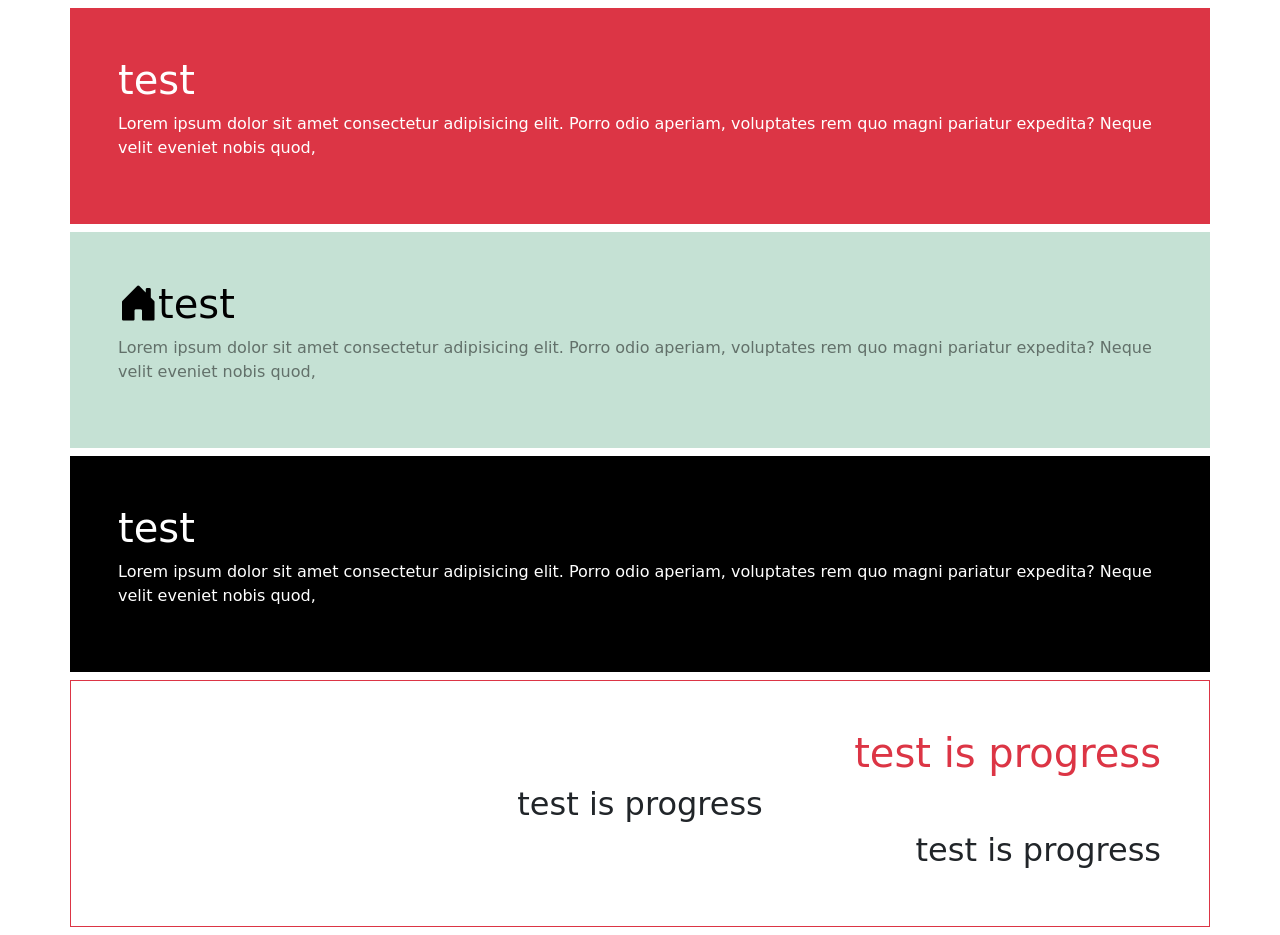
<file: bootstrap/index.html>
<!doctype html>
<html lang="en">
  <head>
    <meta charset="utf-8">
    <meta name="viewport" content="width=device-width, initial-scale=1">
    <title>Bootstrap demo</title>
    <link href="https://cdn.jsdelivr.net/npm/bootstrap@5.3.8/dist/css/bootstrap.min.css" rel="stylesheet" integrity="sha384-sRIl4kxILFvY47J16cr9ZwB07vP4J8+LH7qKQnuqkuIAvNWLzeN8tE5YBujZqJLB" crossorigin="anonymous">
    <link rel="stylesheet" href="https://cdn.jsdelivr.net/npm/bootstrap-icons@1.13.1/font/bootstrap-icons.min.css">
  </head>
  <body>
    <div class="container-sm p-5 my-2 bg-danger text-white">
    <h1>test</h1>
    <p >Lorem ipsum dolor sit amet consectetur adipisicing elit. Porro odio aperiam, voluptates rem quo magni pariatur expedita? Neque velit eveniet nobis quod,</p>
    </div>
    <div class="container-lg p-5 my-2 bg-success bg-opacity-25 text-black ">
    <h1><i class="bi bi-house-door-fill"></i>test</h1>
    <p class="text-info text-opacity-50 text-black" >Lorem ipsum dolor sit amet consectetur adipisicing elit. Porro odio aperiam, voluptates rem quo magni pariatur expedita? Neque velit eveniet nobis quod,</p>
    </div>
    <div class="container-xl p-5 my-2 bg-black text-white">
    <h1>test</h1>
    <p >Lorem ipsum dolor sit amet consectetur adipisicing elit. Porro odio aperiam, voluptates rem quo magni pariatur expedita? Neque velit eveniet nobis quod,</p>
    </div>
    <div class="container border border-danger p-5 my-2" >
        <P class="h1 text-start text-lg-center text-xl-end text-danger">test is progress</P>
        <P class="h2 text-center">test is progress</P>
        <P class="h2 text-end">test is progress</P>
    </div>
    <script src="https://cdn.jsdelivr.net/npm/bootstrap@5.3.8/dist/js/bootstrap.bundle.min.js" integrity="sha384-FKyoEForCGlyvwx9Hj09JcYn3nv7wiPVlz7YYwJrWVcXK/BmnVDxM+D2scQbITxI" crossorigin="anonymous"></script>
  </body>
</html>
</file>
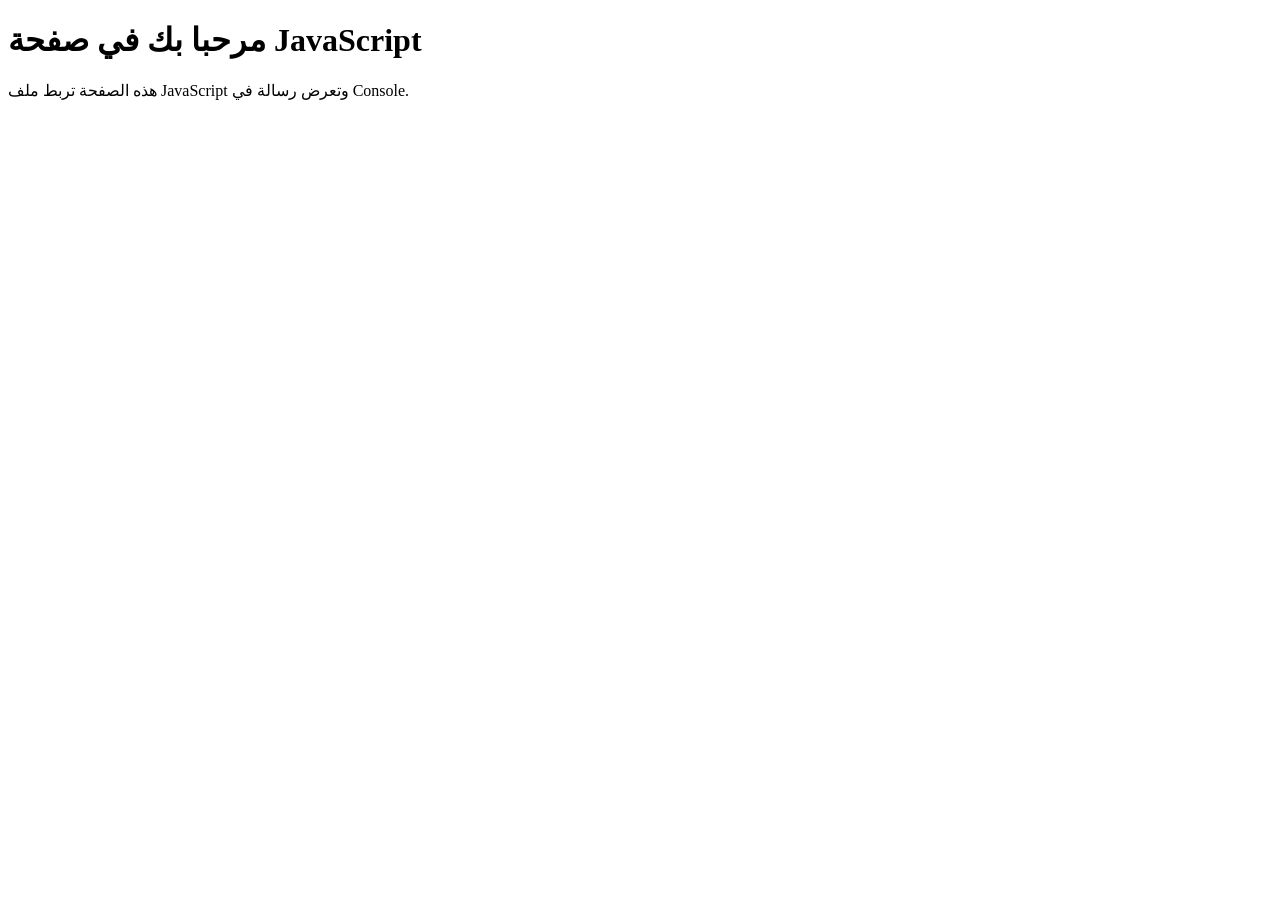
<file: JS async , await , fetch Api , callback/index.html>
<!DOCTYPE html>
<html lang="en">
<head>
    <meta charset="UTF-8">
    <meta name="viewport" content="width=device-width, initial-scale=1.0">
    <title>JavaScript Example</title>
</head>
<body>


    <h1>مرحبا بك في صفحة JavaScript</h1>
    <p>هذه الصفحة تربط ملف JavaScript وتعرض رسالة في Console.</p>

    <script src="async.js"></script>
</body>
</html>
</file>
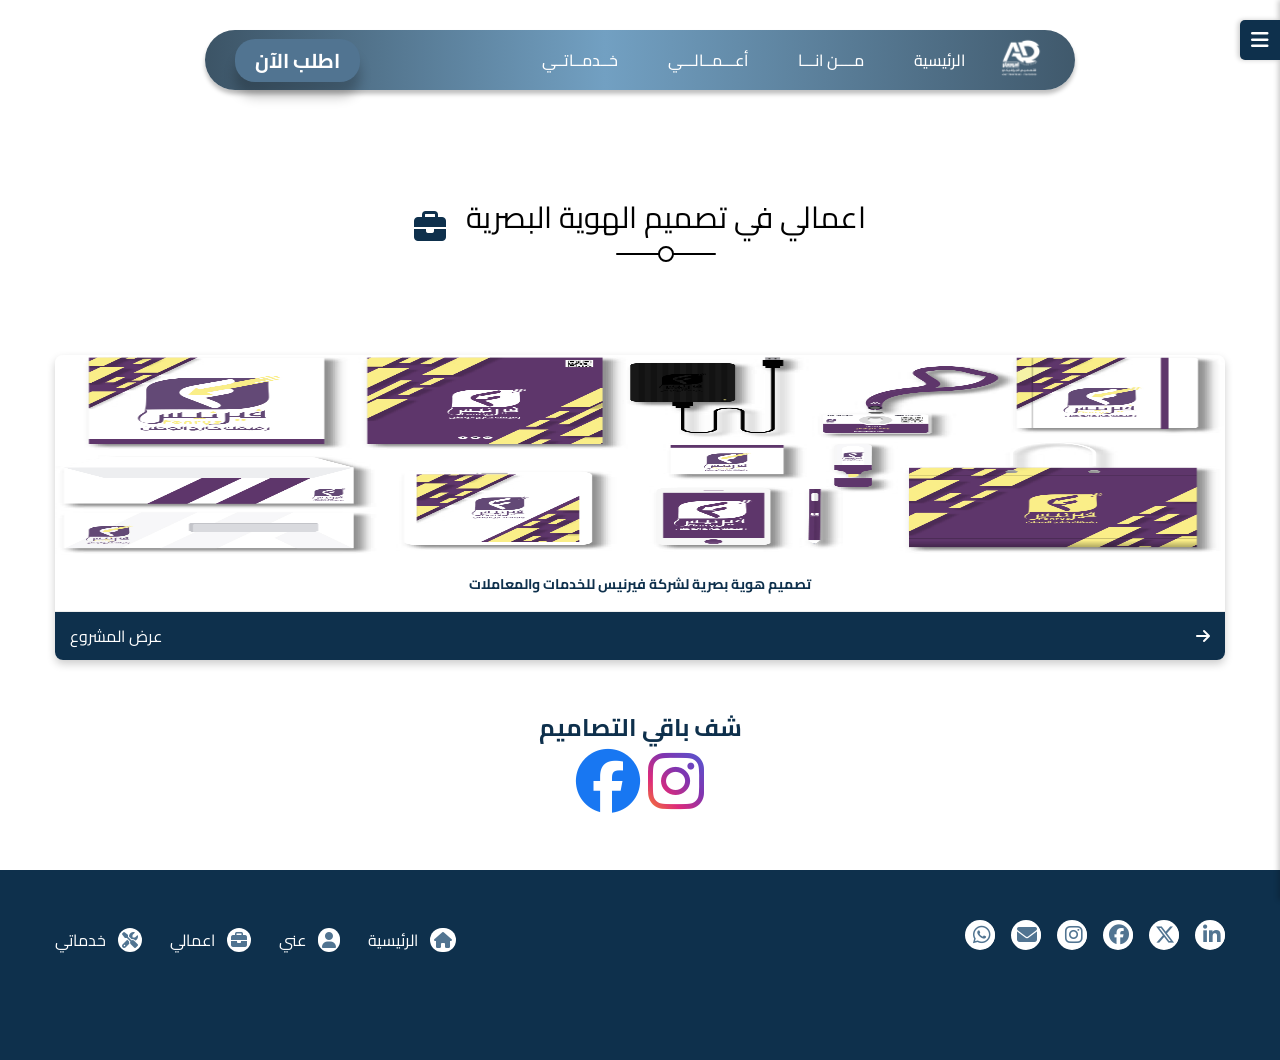
<file: identity-brand.html>
<!DOCTYPE html>
<html lang="en">
<head>
    <meta charset="UTF-8">
    <meta name="viewport" content="width=device-width, initial-scale=1.0">
    <title>تصميم الهوية البصرية</title>
    <!-- font awesome library مكتبة ايقونات جاهزة -->
    <link rel="stylesheet" href="css/all.min.css">
    <!-- render all element normally يجعل التصميم متوافق مع جميع المتصفحات -->
    <link rel="stylesheet" href="css/normalize.css">
    <!-- font google -->
    <link rel="preconnect" href="https://fonts.googleapis.com">
    <link rel="preconnect" href="https://fonts.gstatic.com" crossorigin>
    <link href="https://fonts.googleapis.com/css2?family=Cairo+Play:wght@200..1000&family=Cairo:wght@200..1000&family=El+Messiri:wght@400..700&family=Work+Sans:ital,wght@0,100..900;1,100..900&display=swap" rel="stylesheet">

    <link rel="stylesheet" href="css/mu7mdbinsaeed.css">
</head>
<body>
    <header></header>  <!-- استدعاء الهيدر -->
    <div class="sidebar"></div>  <!-- استدعاء الشريط الجانبي -->
    <div class="main-content">
                <!-- start works -->
            <div class="my-works-designs" id="works">
                <div class="container">
                    <div class="main-heading">
                            <div class="co">                      
                            <h2>اعمالي في تصميم الهوية البصرية</h2>
                            <i class="fas fa-briefcase"></i>
                            </div>
                        </div>
                              
                    <div class="identity-branding">
                        <div class="identity1">
                            <img src="images/موك اب شعار فيرنيس وايت.jpg" alt="coffe app ui">
                            <h3>تصميم هوية بصرية لشركة فيرنيس للخدمات والمعاملات</h3>
                            <a href="https://www.behance.net/gallery/220133687/_/modules/1255265353" target="_blank" rel="noopener" class="veiw-btn">
                                    <i class="fas fa-arrow-right"></i>
                                عرض المشروع
                                </a>    
                        </div>
                    </div>
                    <div class="more">
                        <h3> شف باقي التصاميم </h3>
                        <div class="sml">
                            <a href="https://www.instagram.com/eng.mu7mdbinsaeed?igsh=MWlma2xjeDd0aDJkYg=="
                            target="_blank"
                            rel="noopener">
                                <i class="fab fa-instagram"></i>
                            </a>
                            <a href="https://www.facebook.com/mu7mdalamoudiuix/"
                            target="_blank"
                            rel="noopener">
                                <i class="fab fa-facebook"></i>
                            </a>
                        </div>
                    </div>
                </div>
            </div>
            <!-- end works --> 
        </div>
    <footer></footer>  <!-- استدعاء الفوتر -->



    <script src="js/main.js"></script>
    <script src="js/include.js"></script>
</body>
</html>
</file>
<file: css/mu7mdbinsaeed.css>
/* start variables  */


:root {
   --main-color : #0E304C;
   --secondary-color :#517491 ;
   --third-color :#ffffff;
   --main-transition:  0.3s;
   --main-padding: 50px ;
    --bg-color: #f7f7f7;
   --text-color: #333;
   --card-bg: #fff;
   --shadow-color: rgba(0, 0, 0, 0.2);
}
/* end variables  */

/* Start global Rules  */
* {
    box-sizing: border-box;
    padding: 0;
    margin: 0;
}
html {
    scroll-behavior: smooth;
}
body {
        /* background-color: #f7f7f7; */
        direction: rtl;
        position: relative;
        font-family: "Cairo", sans-serif;
        display: flex;
        flex-direction: column;
        min-height: 100vh;
         /* ::selection {
            background-color: var(--main-color);
            color: var(--third-color); تغيير لون التحديد إلى الأصفر
            } */
    }
/* المحتوى الرئيسي يأخذ المساحة المتبقية */
.main-content {
    flex: 1;
}
ul {
    list-style: none;
}
a {
    text-decoration: none;
}
h3 {
    font-size: 14px;
    line-height: 1.5;
    margin: 0 10px;
}
h3 span {
    color: var(--secondary-color);
    font-size: 10px;
}
.container {
    padding-left: 15px;
    padding-right: 15px;
    margin-left: auto;
    margin-right: auto;
    min-height: 50px;
  }
    /* small */
  @media (min-width : 768px) {
    .container {
      width: 750px; 
    }  
  }
  /* meduim */
  @media (min-width :992px) {
  .container {
      width: 970px;
    } 
  }  
  /* large */
  @media (min-width :1200px){
    .container {
      width: 1200px;
    }
  }
/* end global Rules  */

/* بداية أنماط الشريط الجانبي */
.sidebar {
    position: fixed;
    right: -250px; /* يبدأ مخفي خارج الشاشة */
    top: 0;
    width: 250px;
    height: 100%;
    background: linear-gradient(180deg, #3C5466 0%, #72A0C2 46%, #40596C 100%);
    box-shadow: -2px 0 5px rgba(0, 0, 0, 0.2);
    z-index: 1000;
    transition: right 0.3s ease-in-out;
    display: flex;
    flex-direction: column;
    align-items: center;
    padding: 20px 0;
}

.sidebar.active {
    right: 0;
}

.sidebar-logo {
    margin-bottom: 30px;
}

.sidebar-logo img {
    width: 80px;
    height: 80px;
}

.sidebar-menu {
    width: 100%;
    margin-bottom: 30px;
}

.sidebar-menu ul {
    padding: 0;
}
.sidebar-menu ul .main-links li {
    padding: 10px 20px;
    transition: background-color 0.3s;
}
.sidebar-menu ul .contact-me {
    background-color: var(--third-color);
    color: var(--main-color);
    padding: 10px 20px;
    border-radius: 10px;
    margin: 20px auto 0;
    text-align: center;
    display: block;
    width: fit-content;
}

.sidebar-menu ul .main-links li:hover {
    background-color: rgba(255, 255, 255, 0.1);
}

.sidebar-menu ul .main-links li a {
    color: var(--third-color);
    /* display: flex; */
    align-items: center;
    font-size: 16px;
}

.sidebar-menu ul li a i {
    margin-left: 10px;
    font-size: 18px;
}

.sidebar-social {
    display: flex;
    justify-content: center;
    flex-wrap: wrap;
    gap: 15px;
    margin-top: auto;
    padding: 20px;
}

.sidebar-social a {
    color: var(--third-color);
    font-size: 18px;
    transition: color 0.3s;
}

.sidebar-social a:hover {
    color: #f7f7f7;
}

.sidebar-toggle {
    position: absolute;
    left: -40px;
    top: 20px;
    width: 40px;
    height: 40px;
    background-color: var(--main-color);
    display: flex;
    justify-content: center;
    align-items: center;
    cursor: pointer;
    border-radius: 5px 0 0 5px;
    box-shadow: -2px 0 5px rgba(0, 0, 0, 0.2);
}

.sidebar-toggle i {
    color: var(--third-color);
    font-size: 20px;
}

/* للشاشات الصغيرة */
@media (max-width: 768px) {
    .sidebar {
        width: 200px;
        right: -200px;
        max-height: 100%;
    }
    .sidebar.active {
    right: 0;
    }
    .sidebar-logo img {
        width: 60px;
        height: 60px;
    }
    
    .sidebar-menu ul li a {
        font-size: 14px;
    }
    
    .sidebar-social a {
        font-size: 16px;
    }
}


/* نهاية أنماط الشريط الجانبي */

.images-page .right {
    position: absolute;
    top: -40px;
    width: 30px;
    right: 0;
    overflow: hidden;
}
@media (max-width: 767px) {
    .images-page .right {
        width: 20px;
    }
}
.images-page .left {
    position: absolute;
    top:-40px;
    width: 300px;
    left: 0;
    z-index: -1;
    overflow: hidden;
}
@media (max-width: 767px) {
    .images-page .left {
        width: 200px;
      
    }
}

/* start component */
.main-heading {
  padding-top: var(--main-padding);
  padding-bottom: var(--main-padding);
  text-align: center;
} 
.main-heading .co {
  display: flex;
  justify-content: center;
  align-items: center;
  gap: 20px;
}
.main-heading i {
  color: var(--main-color);
  font-size: 32px;
}
.main-heading h2 {
  font-size: 30px;
  font-weight: normal;
  text-transform: uppercase;
  margin-bottom: 20px;
  position: relative;
}
.main-heading h2::before {
  content: '';
  position: absolute;
  left: 50%;
  transform: translateX(-50%);
  bottom: -20px;
  width: 100px;
  background-color: black;
  height: 2px;
  -webkit-border-radius: 50px;
  -moz-border-radius: 50px;
  -o-border-radius: 50px;
  border-radius: 50px;
}
.main-heading h2::after {
    content: '';
    position: absolute;
    left: 50%;
    -ms-border-radius: 50px;
    width: 12px;
    height: 12px;
    bottom: -27px;
    background-color: white;
    border: 2px solid black;
    -webkit-border-radius: 50px;
    -moz-border-radius: 50px;
    -ms-border-radius: 50px;
    -o-border-radius: 50px;
    border-radius: 50px;
    -webkit-transform: translateX(-50%);
    -moz-transform: translateX(-50%);
    -ms-transform: translateX(-50%);
    -o-transform: translateX(-50%);
    transform: translateX(-50%);
}
.main-heading p {
  width: 500px;
  margin: 0 auto 100px;
  max-width: 100%;
  color:#777;
  line-height: 1.5;
}
/* end component */
/* /* start header */
header {
  display: flex;
  justify-content: center; /* يجعل المحتوى في وسط الصفحة */
  align-items: center;
  width: 100%;
  height: 100px; /* ارتفاع مناسب للهيدر */
}

/* container = الإطار العام للهيدر */
header .container {
  display: flex;
  justify-content: center;
  align-items: center;
  width: 90%;
  max-width: 900px;
}

/* nav = المستطيل الأزرق */
header .container nav {
  display: flex;
  height: 60px;
  justify-content: space-between; /* توزيع العناصر داخل المستطيل */
  align-items: center;
  width: 100%;
  padding: 10px 30px;
  background: linear-gradient(90deg, #3C5466 0%, #72A0C2 46%, #40596C 100%);
  box-shadow: 0px 4px 4px rgba(0, 0, 0, 0.25);
  border-radius: 100px;
  margin-top: 20px;
}

/* الشعار */
header .container nav .logo img {
  width: 50px;
  height: 50px;
}

/* أيقونة القائمة (hamburger) */
header .container nav i {
  color: var(--third-color);
  font-size: 30px;
  margin: 0 20px;
}
@media (min-width: 768px) {
  header .container nav i {
    display: none;
  }
}

/* قائمة الروابط */
header nav ul.main-links {
  display: flex;
  align-items: center;
  justify-content: flex-end;
  width: 100%;
  gap: 20px;
  direction: rtl;
  padding: 0;
  margin: 0;
  list-style: none;
}

/* الروابط */
header nav ul.main-links li a {
  color: var(--third-color);
  font-weight: 500;
  transition: color var(--main-transition, 0.3s);
  padding-right: 10px;
}

header nav ul.main-links li a:hover {
  color: var(--main-color, #72A0C2);
  cursor: pointer;
}
header nav ul.main-links li:not(:last-child) {
  margin-right: 20px; /* مسافة بين الروابط */
}
/* الزر "اطلب الآن" */
header nav ul.main-links li:last-child {
  margin-right: auto; /* يدفع الزر لأقصى اليسار */
}

header nav ul.main-links li button {
  border: none;
  background-color: var(--secondary-color, #223E57);
  color: var(--third-color, #fff);
  font-size: 20px;
  font-weight: bold;
  padding: 10px 20px;
  border-radius: 20px;
  box-shadow: rgba(0, 0, 0, 0.22) 0px 15px 12px;
  cursor: pointer;
  -webkit-transition: all 0.3s ease;
  -moz-transition: all 0.3s ease;
  -ms-transition: all 0.3s ease;
  -o-transition: all 0.3s ease;
  transition: all 0.3s ease;
}

header nav ul.main-links li button:hover {
  background-color: var(--main-color, #5B88B3);
  transform: scale(1.05);
}

/* تصغير وتجاوب */
@media (max-width: 992px) {
  
}
@media (max-width: 786px) {
  header {
    display: none;
  }
}

/* end header */


/* start hero  */
section {
  padding-bottom: var(--main-padding);
}
section .hero {
    display: flex;
    justify-content:center;
    align-items:center;
    gap: 120px;
    margin:40px 20px 0;
}
@media (max-width: 991px) {
  section .hero {
    flex-direction: column;
    gap: 0;
  }

}
section .hero img {
    width: 350px;
    
}
@media (max-width: 991px) {
  section .hero img {
    order: -1;
  }
  
}
section .hero .hero-text {
    display: block;
}
section .hero .hero-text .hello {
   display: flex;
   /* justify-content: center; */
   align-items: center;
}

section .hero .hero-text .hello  h1 {
  font-size: 40px;
  color: var(--main-color);
  margin: 20px 0;
}
section .hero .hero-text .hello i {
    font-size: 40px;
    margin: 0 10px;
    color: var(--secondary-color);
    -webkit-animation: wave 2s infinite;
    animation: wave 2s infinite;
    -webkit-transform: rotate(-40deg);
    -moz-transform: rotate(-40deg);
    -ms-transform: rotate(-40deg);
    -o-transform: rotate(-40deg);
    transform: rotate(-40deg);
    -webkit-transition: var(--main-transition) ;
    -moz-transition: var(--main-transition) ;
    -ms-transition: var(--main-transition) ;
    -o-transition: var(--main-transition) ;
    transition: var(--main-transition) ;
}

section .hero .hero-text h2 {
    font-size: 40px;
    color: var(--main-color);
    margin: 10px 0 ;
    
}
section .hero .hero-text p {
    font-size: 25px;
    color: var(--secondary-color);
}
@media (max-width: 991px) {
    section .hero .hero-text{
        margin-top: 20px;
        justify-content: center;
        align-items: center;
    }
   section .hero .hero-text .hello  h1 {
        font-size: 28px;
   }
   section .hero .hero-text .hello i {
        font-size: 30px;
   }
   section .hero .hero-text h2 {
        font-size: 24px;
        
   }
   section .hero .hero-text p {
    font-size: 20px;
   }
   section .hero img {
    width: 300px;
   }
}
@media (max-width: 767px) {
    /* section .hero .hero-text {
        justify-content: center;
        align-items: center;
        text-align: center;
    } */
    section .hero .hero-text .hello  h1 {
        font-size:24px;
    }
    section .hero .hero-text h2 {
        font-size: 24px;
    }
}
@media (max-width: 380px) {
    section .hero .hero-text .hello  h1 {
        font-size: 20px;
        margin: 0;
    }
    section .hero .hero-text  h2 {
        font-size: 20px;
        margin: 10px 0;
    }
    section .hero .hero-text  p {
        font-size: 16px;
        margin: 10px 0;
    }
}
section .hero .hero-text .links-cont {
    margin-top: 50px;
    display: flex;
    align-items: center;
    gap: 20px;
}
@media (max-width: 991px) {
    section .hero .hero-text .links-cont {
        flex-direction: column;
        gap: 10px;
    }
}
section .hero .hero-text .links-cont .con-me {
    background-color: rgb(241, 188, 89);
    color: var(--third-color);
    width: 60%;
    text-align: center;
    font-size: 24px;
    padding: 10px 20px;
    -webkit-border-radius: 50px;
    -moz-border-radius: 50px;
    -ms-border-radius: 50px;
    -o-border-radius: 50px;
    border-radius: 50px;
    -webkit-transition: var(--main-transition);
    -moz-transition: var(--main-transition);
    -ms-transition: var(--main-transition);
    -o-transition: var(--main-transition);
    transition: var(--main-transition);
    -webkit-animation: btn 1.5s  infinite ;
    animation: btn 1.5s  infinite ;
}
section .hero .hero-text .links-cont .con-me:hover {
    background-color: rgb(165, 126, 54);
      box-shadow: 0px 4px 4px rgba(0, 0, 0, 0.25);
    transform: rotate(2deg);
    font-size: 17px;
    -webkit-transition: var(--main-transition);
    -moz-transition: var(--main-transition);
    -ms-transition: var(--main-transition);
    -o-transition: var(--main-transition);
    transition: var(--main-transition);
}
@media (max-width: 991px){
     section .hero .hero-text .links-cont .con-me{
        width: 100%;
        text-align: center;
    }
}
section .hero .hero-text .links-cont .cv {
    background-color: var(--secondary-color);
    color: var(--third-color);
    width: 40%;
    font-size: 16px;
    text-align: center;
    padding: 14px 20px;
    -webkit-border-radius: 50px;
    -moz-border-radius: 50px;
    -ms-border-radius: 50px;
    -o-border-radius: 50px;
    border-radius: 50px;
}
section .hero .hero-text .links-cont .cv i {
    margin-left: 10px;
   
}
section .hero .hero-text .links-cont .cv:hover{
    background-color: var(--main-color);
    box-shadow: 0px 4px 4px rgba(0, 0, 0, 0.25);
    font-size: 17px;
    -webkit-transition: var(--main-transition);
    -moz-transition: var(--main-transition);
    -ms-transition: var(--main-transition);
    -o-transition: var(--main-transition);
    transition: var(--main-transition);
    -webkit-transform: rotate(2deg);
    -moz-transform: rotate(2deg);
    -ms-transform: rotate(2deg);
    -o-transform: rotate(2deg);
    transform: rotate(2deg);
}
@media (max-width: 991px){
     section .hero .hero-text .links-cont .cv{
        width: 100%;
        text-align: center;
    }
}
.hero-text .hero-slider {
    position: relative;
    width: 100%;
    height: 220px;
    margin: 40px auto;
    overflow: hidden;
    border-radius: 18px;
    box-shadow: 0 4px 24px rgba(0,0,0,0.15);
    display: flex;
    align-items: center;
    justify-content: center;
    background: #222;
}

.hero-text .hero-slider img {
    width: 100%;
    height: 100%;
    object-fit: cover;
    filter: blur(3px) brightness(0.7);
    position: absolute;
    top: 0; right: 0; left: 0; bottom: 0;
    z-index: 1;
    transition: transform 0.7s cubic-bezier(.77,0,.18,1), opacity 0.5s;
    opacity: 1;
}
.hero-slider img.slide-out {
    transform: translateX(100%);
    opacity: 0;
}
.hero-slider img.slide-in {
    transform: translateX(-100%);
    opacity: 0;
}
.hero-slider img.active {
    transform: translateX(0);
    opacity: 1;
}
.hero-slider .slider-text {
    position: relative;
    z-index: 2;
    color: #fff;
    font-size: 2rem;
    text-align: center;
    font-weight: bold;
    letter-spacing: 1px;
}
/* end hero  */
.frame img {
    width: 100%;
}
/* start about  */
.about {
  padding-bottom: var(--main-padding);
}
/* .about .container {
    
} */
.about .container .about-me{
    display: flex;
    justify-content: space-between;
    align-items: center;
    gap: 40px;
}
@media (max-width : 991px) {
    .about .container .about-me{
        flex-direction: column;
        text-align: center;
        gap: 20px;
    }
}
.about .container .about-me img {
    width: 400px; 
}
@media (max-width : 991px) {
    .about .container .about-me img{
        width: 300px;
        max-width: 100%;
    }
}
.about .container .about-me .about-text {
    margin: auto;
}

.about .container .about-me .about-text h1 {
    font-size: 50px;
    color: var(--main-color);
    margin: 20px 0;
    position: relative;    
}
@media (max-width : 991px) {
    .about .container .about-me .about-text h1{
        font-size: 20px;
        max-width: 100%;
    }
}
.about .container .about-me .about-text h1 span {
   color: var(--secondary-color);
}
.about .container .about-me .about-text h1::before {
    content: "\f005";
    font-family: "Font Awesome 5 Free";
    color: var(--secondary-color);
    font-size: 28px;
    margin-left: 20px;
    display: inline-block;
    vertical-align: middle;
    -webkit-animation:start-icon 1.2s infinite;
    animation:start-icon 1.2s infinite;
}
.about .container .about-me .about-text h1::after {
    content: "\f005";
    font-family: "Font Awesome 5 Free";
    color: var(--main-color);
    font-size: 28px;
    display: inline-block;
    vertical-align: middle;
    margin-right: 20px;
    -webkit-animation:start-icon 1.2s infinite;
    animation:start-icon 1.2s infinite;
 
}

.about .container .about-me .about-text p {
    font-size: 24px;
    max-width: 100% ;
    line-height: 1.5;
    text-align: justify;
    max-width: 600px;
}

.about .container .about-me .about-text p span {
    color: var(--secondary-color);
   
}
.about .container .about-me .about-text .num-counters .card-number .content p {
    font-size: 14px;
    text-align: center;
    padding: 8px;
}
@media (max-width : 991px) {
    .about .container .about-me .about-text p{
        font-size: 20px;
        text-align:center;
        /* width: 300px; */
        max-width: 100%;
    }
}
/* about-stats تصميم أنيق للعدادات */

.num-counters {
    display: grid;
    grid-template-columns: repeat(auto-fit, minmax(120px, 1fr));
    gap: 20px;
    width: 100%;
    box-sizing: border-box;
    width: 100%;
    margin-top: 16px;
}
@media (max-width: 778px) {
    .num-counters {
        grid-template-columns: repeat(auto-fit, minmax(150px, 1fr));
    }
}
  .card-number {
    width: 100%;  
    height: 140px;
    background: var(--third-color);
    color: var(--third-color);
    display: flex;
    flex-direction: column;
    justify-content: center;
    align-items: center;
    position: relative;
    border-radius: 14px;
    overflow: hidden;
    box-shadow: 0 4px 12px rgba(0,0,0,0.15);
    transition: transform 0.5s ease;
  }

  .card-number:hover {
    transform: translateY(-8px);
  }

  .blob {
    position: absolute;
    width: 150px;
    height: 150px;
    fill: var(--secondary-color);
    filter: blur(20px);
    z-index: 10;
    transition: filter 0.5s ease, transform 0.5s ease;
    -webkit-filter: blur(20px);
}

  .card-number:hover .blob {
    filter: blur(0);
    transform: scale(1.05);
  }

  .content {
    position: relative;
    z-index: 20;
    text-align: center;
  }

  .content .number {
    font-size: 24px;
    font-weight: normal;
    margin-bottom: 6px;
  }

  .content .label {
    font-size: 18px;
  }
  .card-number::before {
    content: "";
    position: absolute;
    inset: 0;
    border-radius: 14px;
    padding: 2px;
    background: linear-gradient(
      90deg,
      var(--main-color),
      var(--secondary-color),
      var(--third-color),
      #eeee
    );
    background-size: 400% 400%;
    animation: neonMove 6s linear infinite;
    mask: 
      linear-gradient(#fff 0 0) content-box, 
      linear-gradient(#fff 0 0);
    mask-composite: exclude;
    -webkit-mask-composite: xor;
  }
 .about .container .about-me .num-counters {

 }
/* end about  */
/* start skills */
.my-skills{
  
}
.my-skills .container .skills {
    display: grid;
    grid-template-columns: repeat(2, 1fr);
    gap: 20px;
    width: 100%;
    box-sizing: border-box;
    max-width: 100%;
}
/* From Uiverse.io by JohnnyCSilva */ 
.card {
    width: 100%;
    max-width: 100%;
    box-sizing: border-box;
    background: #313131;
    border-radius: 20px;
    position: relative;
    overflow: hidden;
    display: flex;
    align-items: center;
    justify-content: center;
    color: #fff;
    transition: transform 0.2s ease-in-out;
    /* responsive height that won't push page: use aspect-ratio with a max-height */
    aspect-ratio: 16 / 9;
    max-height: 285px;
    height: auto;
}

.img-skills {
    /* assume this is an <img> inside the card */
    position: absolute;
    inset: 0;
    width: 100%;
    height: 100%;
    object-fit: cover; /* keep image cover without overflowing */
    transition: transform 0.3s ease, filter 0.3s ease;
    z-index: 1;
}

.textBox {
    position: relative;
    z-index: 2;
    opacity: 0;
    display: flex;
    flex-direction: column;
    align-items: center;
    justify-content: center;
    padding: 12px;
    transition: opacity 0.2s ease-in-out;
    text-align: center;
}
.textBox p {
    color:  var(--third-color);
    /* max-width: 350px; */
    text-align: center;
    /* padding: 0 16px; */
    margin: auto; /* Center the text */
    position: relative; /* Position relative for absolute positioning */
    top: 50%; /* Move down to the middle */
    transform: translateY(-50%); /* Adjust for the height of the text */
    /* overflow: hidden; Prevent overflow */
}

.card:hover > .textBox { opacity: 1; }

.card {
    flex-direction: column; /* Stack cards vertically */
}

@media (max-width: 600px) {
    .my-skills .container .skills {
        grid-template-columns: 1fr; /* Single column for mobile */
    }
}
.card:hover > .img-skills {
    /*subtlemovement/blurwithoutgrowingheight*/transform: translateY(-10px) scale(1.03);
    filter: blur(10px);
    animation: anim 3s infinite;
    -webkit-animation: anim 3s infinite;
    -webkit-filter: blur(10px);
}

@keyframes anim {
    0%   { transform: translateY(0); }
    50%  { transform: translateY(-10px); }
    100% { transform: translateY(0); }
}

.card:hover {
    transform: scale(1.04) rotate(-1deg);
}

.hover-icon {
    position: absolute;
    top: 10px;
    right: 10px;
    z-index: 3;
    opacity: 1;
    transition: opacity 0.3s ease;
}

.card:hover .hover-icon {
    opacity: 0;
}

.plus {
    width: 50px;
    height: 50px;
    background-color: rgba(255, 255, 255, 0.8);
    border-radius: 50%;
    display: flex;
    align-items: center;
    justify-content: center;
    text-align: center;
    font-size: 28px;
    font-weight: bold;
    color: var(--main-color)    ;
    position: relative;
    z-index: 4;
}

.circle {
    position: absolute;
    border: 2px solid rgba(255, 255, 255, 0.5);
    border-radius: 50%;
    animation: pulse 1.5s infinite;
}

.circle1 {
    width: 70px;
    height: 70px;
    top: -10px;
    left: -10px;
    animation-delay: 0s;
}

.circle2 {
    width: 80px;
    height: 80px;
    top: -15px;
    left: -15px;
    animation-delay: 0.5s;
}

.circle3 {
    width: 90px;
    height: 90px;
    top: -20px;
    left: -20px;
    animation-delay: 1s;
}

@keyframes pulse {
    0% {
        transform: scale(1);
        opacity: 1;
    }
    50% {
        transform: scale(1.2);
        opacity: 0.7;
    }
    100% {
        transform: scale(1.4);
        opacity: 0;
    }
}

/* smaller screens: keep cards within container height */
@media (max-width: 600px) {
    .card { aspect-ratio: 4 / 3; max-height: 220px; }
}
 .btn-cer {
    display: flex;
    justify-content: center;
    align-items: center;
    margin-top: 40px;
 }
.button-certificates {
  --main-size: 2em;
  --color-text: #ffffff;
  --color-background: var(--secondary-color);
  --color-background-hover: var(--main-color);
  --color-outline: #ccd2dbfb;
  --color-shadow: #00000040;
  cursor: pointer;
  display: flex;
  justify-content: center;
  align-items: center;
  text-decoration: none;
  border: none;
  border-radius: calc(var(--main-size) * 100);
  padding: 0.33em 0.66em;
  font-family: "Poppins", sans-serif;
  font-weight: 600;
  font-size: var(--main-size);
  color: var(--color-text);
  background: var(--color-background);
  box-shadow: 0 0 0.2em 0 var(--color-background);
    outline: 0.1em solid transparent;
  outline-offset: 0.2em;
  box-shadow: 0 0 1em 0 var(--color-background);
  animation:
    ripple 1s linear infinite,
    colorize 1s infinite;
  transition: 0.5s;
}
.button-certificates:hover {
      --main-size: 2.2em;

}

.button-certificates:active {
  transform: scale(0.95);
}

/* .button-certificates span {
  margin-right: 0.3em;
  transition: 0.5s;
} */

.button-certificates span {
  text-shadow: 5px 5px 5px var(--color-shadow);
  padding: 0 20px;
}



.button-certificates svg {
  height: 0.8em;
  fill: var(--color-text);
  margin-right: -0.16em;
  position: relative;
  transition: 0.5s;
}

.button-certificates svg {
  margin-right: 0.66em;
  transition: 0.5s;
  filter: drop-shadow(5px 5px 2.5px var(--color-shadow));
}

.button-certificates:active svg {
  filter: none;
}

.button-certificates svg polygon:nth-child(1) {
  transition: 0.4s;
  transform: translateX(-60%);
}

.button-certificates svg polygon:nth-child(2) {
  transition: 0.5s;
  transform: translateX(-30%);
}

.button-certificates  svg polygon:nth-child(1) {
  transform: translateX(0%);
  animation: opacity 1s infinite 0.6s;
}

.button-certificates  svg polygon:nth-child(2) {
  transform: translateX(0%);
  animation: opacity 1s infinite 0.4s;
}

.button-certificates svg polygon:nth-child(3) {
  animation: opacity 1s infinite 0.2s;
}

@keyframes opacity {
  0% {
    opacity: 1;
  }
  50% {
    opacity: 0;
  }
  100% {
    opacity: 1;
  }
}

@keyframes colorize {
  0% {
    background: var(--color-background);
  }
  50% {
    background: var(--color-background-hover);
  }
  100% {
    background: var(--color-background);
  }
}

@keyframes ripple {
  0% {
    outline: 0em solid transparent;
    outline-offset: -0.1em;
  }
  50% {
    outline: 0.2em solid var(--color-outline);
    outline-offset: 0.2em;
  }
  100% {
    outline: 0.4em solid transparent;
    outline-offset: 0.4em;
  }
}


/* end skills */
/* start service  */
.services {
    padding-bottom: var(--main-padding);
}
.services-carousel {
    position: relative;
    max-width: 1500px;
    border-radius: 20px;
    margin: 0 auto;
    overflow: hidden;
}
.services-container {
    display: flex;
    gap: 10px;
    padding: 10px;
    -webkit-transition: var(--main-transition);
    -moz-transition: var(--main-transition);
    -ms-transition: var(--main-transition);
    -o-transition: var(--main-transition);
    transition: var(--main-transition);
    
}
.service-card {
    display: flex;
    justify-content: center;
    flex-direction: column;
    align-items: center;
    flex: 0 0 370px;
    background-color: white;
    border-radius: 10px;
    overflow: hidden;
    box-shadow: 0 5px 15px rgba(0, 0, 0, 0.1);
    -webkit-transition: var(--main-transition);
    -moz-transition: var(--main-transition);
    -ms-transition: var(--main-transition);
    -o-transition: var(--main-transition);
    transition: var(--main-transition);
}
@media (max-width : 380px) {
    .service-card {
        flex: 0 0 280px;
    }
}
.service-card:hover {
    box-shadow: 0 10px 25px rgba(0, 0, 0, 0.15);
    -webkit-transform: translateY(8px);
    -moz-transform: translateY(8px);
    -ms-transform: translateY(8px);
    -o-transform: translateY(8px);
    transform: translateY(8px);
}

.service-card img {
    width: 100%;
    height: 180px;
     margin-bottom: auto;
    /* object-fit:scale-down; */
}

.card-content {
    padding: 15px;
    text-align: center;
}
.card-content h3 {
      
    margin-bottom:8px;
    color: var(--main-color);
}
.card-content p {
   text-align: justify;
   font-size: 16px;
    color: var(--secondary-color);
    line-height: 1.6;
}

/* أزرار التنقل */
.carousel-btn {
    position: absolute;
    top: 50%;
    transform: translateY(-50%);
    width: 50px;
    height: 50px;
    background-color:var(--secondary-color);
    border: none;
    border-radius: 50%;
    font-size: 24px;
    display: flex;
    align-items: center;
    justify-content: center;
    cursor: pointer;
    z-index: 10;
    box-shadow: 0 2px 5px rgba(235, 2, 2, 0.1);
    transition: background-color 0.3s ease;
}

.carousel-btn:hover {
    background-color: white;
}

.prev-btn {
    left: 10px;
}

.next-btn {
    right: 10px;
}
.services .service-card .orderbtn {
    width:150px;
    height: 30px;
    padding: auto;
    text-align: center;
    padding-top:8px ;
    margin: 15px ;
    background-color: var(--main-color);
    color: white;
    -webkit-border-radius: 50px;
    -moz-border-radius: 50px;
    -ms-border-radius: 50px;
    -o-border-radius: 50px;
    border-radius: 50px;
}
.services .service-card .orderbtn:hover{
    background-color: var(--secondary-color);
    cursor: pointer;
    -webkit-transition: var(--main-transition);
    -moz-transition: var(--main-transition);
    -ms-transition: var(--main-transition);
    -o-transition: var(--main-transition);
    transition: var(--main-transition);
}
/* end service  */
/* start works  */
.my-works {
    padding-bottom: var(--main-padding);
}

.my-works .container .works {
     display: grid;
    grid-template-columns: repeat(auto-fit, minmax(0, 1fr));
    gap: 20px;
    width: 100%;
    box-sizing: border-box;
    max-width: 100%;
}
@media (max-width: 1999px) {
  .my-works .container .works {
    grid-template-columns: repeat(auto-fit, minmax(200px, 1fr));
  }
    
}
.my-works .container .works .work-card {
    min-width: 0;
    min-height: 300px;  
    display: flex;
    flex-direction: column;
    box-shadow: 0 2px 15px rgb(0 0 0 /10%);
    -webkit-transition: var(--main-transition);
    -moz-transition: var(--main-transition);
    -ms-transition: var(--main-transition);
    -o-transition: var(--main-transition);
    transition: var(--main-transition);
    -webkit-border-radius: 8px;
    -moz-border-radius: 8px;
    -ms-border-radius: 8px;
    -o-border-radius: 8px;
    border-radius: 8px;
    overflow: hidden;
}
.my-works .container .works .work-card:hover {
    box-shadow: 0 8px 32px rgba(0,0,0,0.15);
    transform: translateY(-8px) scale(1.03);
}   
.my-works .container .works .work-card img {
    border-radius: 8px;
    margin-bottom: 12px;
    width: 100%;
    height: 180px;
    object-fit: cover;
     box-shadow: 0 5px 15px rgba(0, 0, 0, 0.1);
     -webkit-transition: var(--main-transition);
     -moz-transition: var(--main-transition);
     -ms-transition: var(--main-transition);
     -o-transition: var(--main-transition);
     transition: var(--main-transition);

}

.my-works .container .works .work-card img:hover {
    transform: translateY(-10px);
    box-shadow: 0 10px 25px rgba(0, 0, 0, 0.15);
}

.my-works .container .works .work-card  h3 {
  text-align: center;
    color: var(--main-color);
    margin: 15px 6px ;
}
.my-works .container .works .work-card .veiw-btn {
   color: white;
   padding: 15px;
   border-top: 1px solid #eee;
   background-color:var(--main-color);
   display: flex;
   justify-content: space-between;
   align-items: center;
   margin-top: auto;
}
.my-works .container .works .work-card .veiw-btn:hover {
    background-color: var(--secondary-color);
    cursor: pointer;
    -webkit-transition: var(--main-transition);
    -moz-transition: var(--main-transition);
    -ms-transition: var(--main-transition);
    -o-transition: var(--main-transition);
    transition: var(--main-transition);
}
.my-works .container .works .work-card .veiw-btn i {
     animation: move-arrow 1s linear infinite;
  transition: var(--main-transition);
}
/* end works  */
/* start mydesigns-works */
.my-works-designs .container {
    padding-top: var(--main-padding);
    padding-bottom: var(--main-padding);
}
.my-works-designs .container .links-work-designs-sm {
    display: flex;
    justify-content: center;
    align-items: center;
    gap: 18px;
    flex-wrap: wrap;
    padding: 12px 0;
}   
@media (max-width: 768px) {
    .my-works-designs .container .links-work-designs-sm {
        gap: 8px;
    }
}                 
.my-works-designs .container .links-work-designs-sm a {
    display: inline-flex;
    align-items: center;
    justify-content: center;
    background-color: var(--main-color);
    color: var(--third-color);
    padding: 8px 16px;
    border-radius: 50px;
    text-decoration: none;
    text-align: center;
    transition: var(--main-transition);
    -webkit-transition: var(--main-transition);
    -moz-transition: var(--main-transition);
    -ms-transition: var(--main-transition);
    -o-transition: var(--main-transition);
    -webkit-border-radius: 50px;
    -moz-border-radius: 50px;
    -ms-border-radius: 50px;
    -o-border-radius: 50px;
}
@media (max-width: 768px) {
    .my-works-designs .container .links-work-designs-sm a {
        font-size: 14px ;
        width: 100%;

    }
} 
.my-works-designs .container .links-work-designs-sm a:hover {
    background-color: var(--secondary-color);
}
.my-works-designs .container .accourding {
    padding-top: var(--main-padding);
    padding-bottom: var(--main-padding);
}
details{
    margin: 8px 0;
    padding: 10px;
    border: 1px solid var(--secondary-color);
    background-color: var(--third-color);
    box-shadow:0 4px 8px rgba(0, 0, 0, 0.1) ;
    border-radius: 8px;
}
/* إزالة السهم الافتراضي */

summary::-webkit-details-marker {
  display: none;
}

/* تخطيط السطر: نص يمين، سهم يسار */
summary {
    display: flex;
    align-items: center;
    justify-content: space-between;
    flex-direction: row-reverse;
    cursor: pointer;
    margin: 16px 0;
    font-weight: bold;
    font-size: 16px;
}

/* السهم المخصص */
summary::before {
content: "➤"; /* سهم يونيكود - غيّره لأي رمز تريده */
display: inline-block;
font-size: 14px;
color: var(--main-color);
margin-left: 10px;
transform-origin: center;
transition: transform 0.3s;
  font-size: 14px;
  transition: 0.3s;
}

/* عند الفتح يتحول السهم */
details[open] summary::before {
  transform: rotate(90deg);
  -webkit-transform: rotate(90deg);
  -moz-transform: rotate(90deg);
  -ms-transform: rotate(90deg);
  -o-transform: rotate(90deg);
}
.my-works-designs .container > h3 {
    color: var(--main-color);
    font-size: 20px;
    padding-top: var(--main-padding);
    padding-bottom: var(--main-padding);
}
.my-works-designs .container .mydesigns {
    display: grid;
    grid-template-columns: repeat(auto-fit, minmax(200px, 1fr));
    justify-content: center;
    gap: 10px;
    padding-bottom: 15px;    
}
.my-works-designs .sublog {
     display: grid;
    grid-template-columns: repeat(auto-fit, minmax(0, 1fr));
    gap: 15px;
    width: 100%;
    box-sizing: border-box;
    max-width: 100%;
    padding-bottom: var(--main-padding);
}
@media (max-width: 1999px) {
  .my-works-designs  .sublog {
    grid-template-columns: repeat(auto-fit, minmax(200px, 1fr));
  }
    
}
@media (max-width: 767px) {
  .my-works-designs  .sublog {
    grid-template-columns: repeat(auto-fit, minmax(100px, 1fr));
  }
    
}

.my-works-designs .container .mydesigns-works {
  background: var(--third-color);
  width: 100%;
  text-align: center;
  box-shadow: 0 6px 18px rgb(10, 10, 10, 0.40);
  overflow: hidden;
  display: flex;
  flex-direction: column;
  -webkit-border-radius: 12px;
  -moz-border-radius: 12px;
  -ms-border-radius: 12px;
  -o-border-radius: 12px;
  border-radius: 12px;
}

/* صورة داخل الكارد بحجم محدد مع الحفاظ على النسبة */
.my-works-designs .container  .mydesigns-works img {
  width: 100%;
}

/* نص العنوان داخل الكارد */
.my-works-designs .container  .mydesigns-works h3 {
  color: var(--main-color);
  margin-top: auto;
  padding: 16px 0;

}
.my-works-designs .container .mydesigns-sm {
    display: grid;
    grid-template-columns: repeat(auto-fit, minmax(200px, 1fr));
    justify-content: center;
    gap: 10px;
    padding-bottom: 15px; 
}
@media (max-width : 768px) {
    .my-works-designs .container .mydesigns-sm {
    display: grid;
    grid-template-columns: repeat(auto-fit, minmax(100px, 1fr));
    justify-content: center;
    gap: 10px;
    padding-bottom: 15px;    
}
}

.my-works-designs .container .more h3 {
    font-size: 24px;
    text-align: center;
    color: var(--main-color);
    transition: var(--main-transition);
    -webkit-transition: var(--main-transition);
    -moz-transition: var(--main-transition);
    -ms-transition: var(--main-transition);
    -o-transition: var(--main-transition);
}
.my-works-designs .container .more .sml {
    display: flex;
    justify-content: center;
    align-items: center;
    gap: 8px;
    font-size: 64px;
    color: orange;
    
}
.my-works-designs .container .more .sml > :first-child i {
    background: linear-gradient(45deg, #f58529 0%, #dd2a7b 30%, #8134af 60%, #515bd4 100%);
    -webkit-background-clip: text;
    -webkit-text-fill-color: transparent;
    color: transparent;
    transform: var(--main-transition);
    -webkit-transform: var(--main-transition);
    -moz-transform: var(--main-transition);
    -ms-transform: var(--main-transition);
    -o-transform: var(--main-transition);
}

.my-works-designs .container .more .sml > :nth-child(2) i {
    color: #1877F2;
    transition: var(--main-transition);
    -webkit-transition: var(--main-transition);
    -moz-transition: var(--main-transition);
    -ms-transition: var(--main-transition);
    -o-transition: var(--main-transition);
}
.my-works-designs .container .more .sml i:hover {
    background: linear-gradient(45deg, var(--secondary-color) 0%, var(--main-color) 30%, var(--secondary-color) 60%, var(--main-color) 100%);
     -webkit-background-clip: text;
    -webkit-text-fill-color: transparent;
    color: transparent;
    font-size: 48px;
}
/* end mydesigns-works  */
/* start contact */
.contact-me {
    padding-bottom: var(--main-padding);
    padding-top: var(--main-padding);
    text-align: center;
    background-color: var(--secondary-color);
    color: var(--third-color);
    padding: 20px;
   width: 100%;
}
.contact-me h3 {
    margin-bottom: 20px;

}
.contact-me .cont-call {
    display: flex;
    justify-content: center;
    align-items: center;
    gap: 8px;
}
.contact-me .cont-call i {
    background-color: var(--main-color);
    padding: 8px;
    -webkit-border-radius: 50px;
    -moz-border-radius: 50px;
    -ms-border-radius: 50px;
    -o-border-radius: 50px;
    border-radius: 50px;
}
@media (max-width: 767px){
    .contact-me .cont-call .icons{
        flex-direction: column;
    }
}
.contact-me .cont-call .nums {
    color: var(--main-color);
    text-align: center;
    display: flex;
    justify-content: center;
    align-items: center;
    gap: 16px;
    background-color: var(--third-color);
    padding: 8px 16px;
    font-weight: bold;
    letter-spacing: 8px;
    -webkit-border-radius: 50px;
    -moz-border-radius: 50px;
    -ms-border-radius: 50px;
    -o-border-radius: 50px;
    border-radius: 50px;
}
@media (max-width : 767px){
    .contact-me .cont-call  {
        flex-direction: column;
    }
}
.contact-me .cont-call .nums a {
    color: var(--main-color);
}
@media (max-width : 380px){
    .contact-me .cont-call .nums {
        padding: 4px 8px;
    }

    .contact-me .cont-call .nums a {
        font-size: 12px;
        padding: 4px ;
    }
}
.contact-me .cont-call .nums a:hover{
    color: var(--secondary-color);
}
/* end contact */
 /* start tools  */
  .tools .container .icons-tools  {
    display: flex;
    justify-content: center;
    align-items: center;
    gap: 20px;
    padding: var(--main-padding);
 }
 .tools .container .icons-tools img {
    width: 100px;
    /* background-color: var(--third-color); */
    box-shadow: 0 4px 8px rgba(0, 0, 0, 0.5);
    border-radius: 50px;
 }
 @media (max-width : 767px)  {
     .tools .container .icons-tools img {
        width: 50px;
     }
 }
  @media (max-width : 380px)  {
     .tools .container .icons-tools img {
        width: 50px;
     }
 }
 /* end tools  */
 /* start footer  */
 footer {
    background-color: var(--main-color);
    padding-top: var(--main-padding);
    padding-bottom: var(--main-padding);
     margin-top: auto;
 }
 footer .container .container-footer {
    display: flex;
    justify-content: space-between;
 }
.identity-branding {
    padding-top: var(--main-padding);
    padding-bottom: var(--main-padding);
    display: grid;
    grid-template-columns: repeat(4, 1fr);
    /* grid-template-rows: repeat(5, 1fr); */
    gap: 8px;    
}
@media (max-width: 760px) {
  .identity-branding {
    display: flex;
    flex-direction: column;
    gap: 12px;
  }
  .identity-branding > * {
    width: 100%;
    margin-bottom: 12px;
  }
}
.identity-branding > * {
    background-color: var(--third-color);
    text-align: center;
    color: var(--third-color);
    /* padding: 24px; */
    -webkit-border-radius: 8px;
    -moz-border-radius: 8px;
    -ms-border-radius: 8px;
    -o-border-radius: 8px;
    border-radius: 8px;
}
    
.identity1 {
        grid-column: span 4 / span 4;
        overflow: hidden;
        box-shadow: 0 4px 8px rgba(0, 0, 0, 0.2);
}
.identity1 h3 {
    color: var(--main-color);
    text-align: center;
    margin: 16px 0;
}
.identity1 img {
    width: 100%;
    height: 200px;
}
.identity1 a {
    color: white;
    padding: 15px;
    border-top: 1px solid #eee;
    background-color: var(--main-color);
    display: flex;
    justify-content: space-between;
    align-items: center;
    margin-top: auto;
    -webkit-transition: var(--main-transition);
    -moz-transition: var(--main-transition);
    -ms-transition: var(--main-transition);
    -o-transition: var(--main-transition);
    transition: var(--main-transition);
}
.identity1 a:hover {
    background-color: var(--secondary-color);
}
/* .div2 {
    grid-column: span 2 / span 2;
    grid-row: span 2 / span 2;
    grid-row-start: 2;
}

.div3 {
    grid-column: span 2 / span 2;
    grid-row: span 2 / span 2;
    grid-column-start: 3;
    grid-row-start: 2;
}

.div4 {
    grid-row: span 2 / span 2;
    grid-row-start: 4;
}

.div5 {
    grid-row: span 2 / span 2;
    grid-row-start: 4;
}

.div6 {
    grid-row: span 2 / span 2;
    grid-row-start: 4;
}

.div7 {
    grid-row: span 2 / span 2;
    grid-row-start: 4;
} */
        
 @media (max-width: 767px) {
   footer .container .container-footer {
        flex-direction: column;
        align-items: center;
        text-align: center;
    }
 }
 footer .footer-info {
    text-align: center;
    font-size: 20px;
    margin-bottom: 20px;
 }
 footer .footer-info i {
    color: var(--secondary-color);
    background-color: var(--third-color);
    padding: 4px;
    text-align: center;
    -webkit-border-radius: 50px;
    -moz-border-radius: 50px;
    -ms-border-radius: 50px;
    -o-border-radius: 50px;
    border-radius: 50px;
    /* margin: 8px; */
}

 footer .footer-info .social-links {
    display: flex;
    justify-content: center;
    align-items: center;
    gap: 16px;
    margin-bottom: 20px;
 }
 
  /* footer .footer-info .social-links i:hover {
    background-color: var(--secondary-color);
    color: var(--third-color);
  } */
 footer .footer-info .email {
    display: flex;
    justify-content :flex-start;
    align-items: center;
 }
 footer .container-footer .other-links {
    display: flex;
    justify-content: space-between;
    gap: 20px;
 }

  @media (max-width: 767px) {
    footer .container-footer .other-links {
       justify-content: center;
       gap: 8px;
       order: -1;
    }
 }
  footer .container-footer .other-links i {
     color: var(--secondary-color);
    background-color: var(--third-color);
    padding: 4px;
    text-align: center;
    -webkit-border-radius: 50px;
    -moz-border-radius: 50px;
    -ms-border-radius: 50px;
    -o-border-radius: 50px;
    border-radius: 50px;
    margin: 8px;
  }
  footer .container-footer .other-links a {
    color: var(--third-color);
  }
    .social-btn {
    width: 30px;
    height: 30px;
    background: var(--third-color);
    color: white;
    border: none;
    cursor: pointer;
    border-radius: 50px;
    display: flex;
    align-items: center;
    /* gap: 10px; */
    /* padding: 8px; */
    overflow: hidden;
    position: relative;
    transition: width 0.7s ease, background 0.4s ease;
    -webkit-border-radius: 50px;
    -moz-border-radius: 50px;
    -ms-border-radius: 50px;
    -o-border-radius: 50px;
}

  .social-btn:hover {
    width: fit-content; 
  }

  /* Arrow shape (like Tailwind before:rotate-45) */
  .social-btn::before {
    content:"";
    position: absolute;
    width: 14px;
    height: 14px;
    /* background: #0a66c2; */
    right: 100px;
    top: 50%;
    transform: translateY(-50%) rotate(45deg);
    transition: background 0.4s ease;
  }

  .social-btn .text {
    color: var(--main-color);
    font-size: 16px;
    white-space: nowrap;
    /* opacity: 0; */
    transform: scaleX(0);
    transform-origin: left;
    border-left: 2px solid white;
    padding-left: 6px;
    transition: opacity 0.3s ease 0.4s, transform 0.3s ease 0.4s;
  }

  .social-btn:hover .text {
    /* opacity: 1; */
    transform: scaleX(1);
  }

 /* end footer  */
/* animation  */
@keyframes wave {
    0%   { transform: rotate(-40deg);}
    10%  { transform: rotate(-10deg);}
    20%  { transform: rotate(-30deg);}
    30%  { transform: rotate(0deg);}
    40%  { transform: rotate(-20deg);}
    50%  { transform: rotate(-5deg);}
    60%  { transform: rotate(-40deg);}
    100% { transform: rotate(-40deg);}
}

@keyframes btn {
    0% , 10% , 20% , 50% ,100% {
        -webkit-transform: rotate(-2deg);
        -moz-transform: rotate(-2deg);
        -ms-transform: rotate(-2deg);
        -o-transform: rotate(-2deg);
        transform: rotate(-2deg);
}
    40% , 60% {
        -webkit-transform: rotate(2deg);
        -moz-transform: rotate(2deg);
        -ms-transform: rotate(2deg);
        -o-transform: rotate(2deg);
        transform: rotate(2deg);
}
}

@keyframes start-icon {
    0% { transform: rotate(0deg);}
    100% { transform: rotate(360deg);}
}

@keyframes move-arrow  {
    100% {
        transform: translateX(10px);
    }
}
  @keyframes neonMove {
    0% {
      background-position: 0% 50%;
    }
    50% {
      background-position: 300% 50%;
    }
    100% {
      background-position: 0% 50%;
    }
  }
</file>
